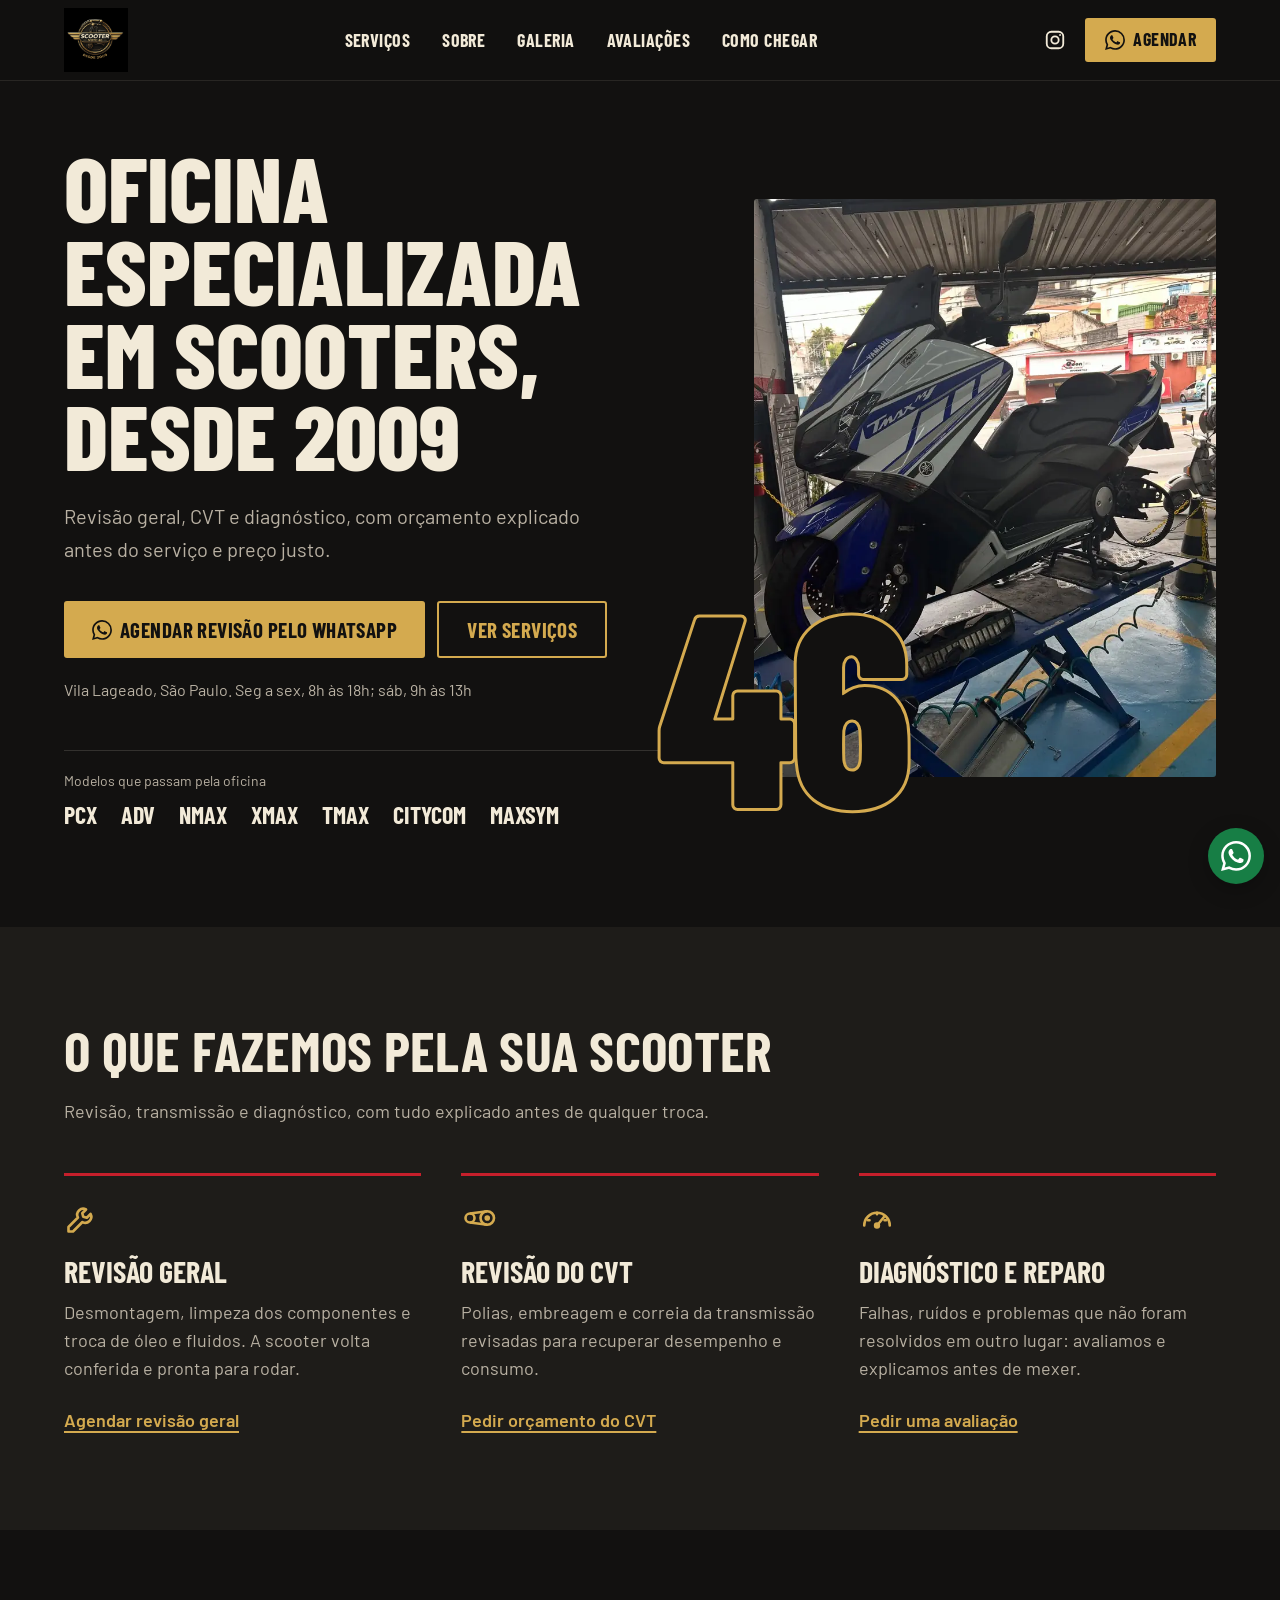
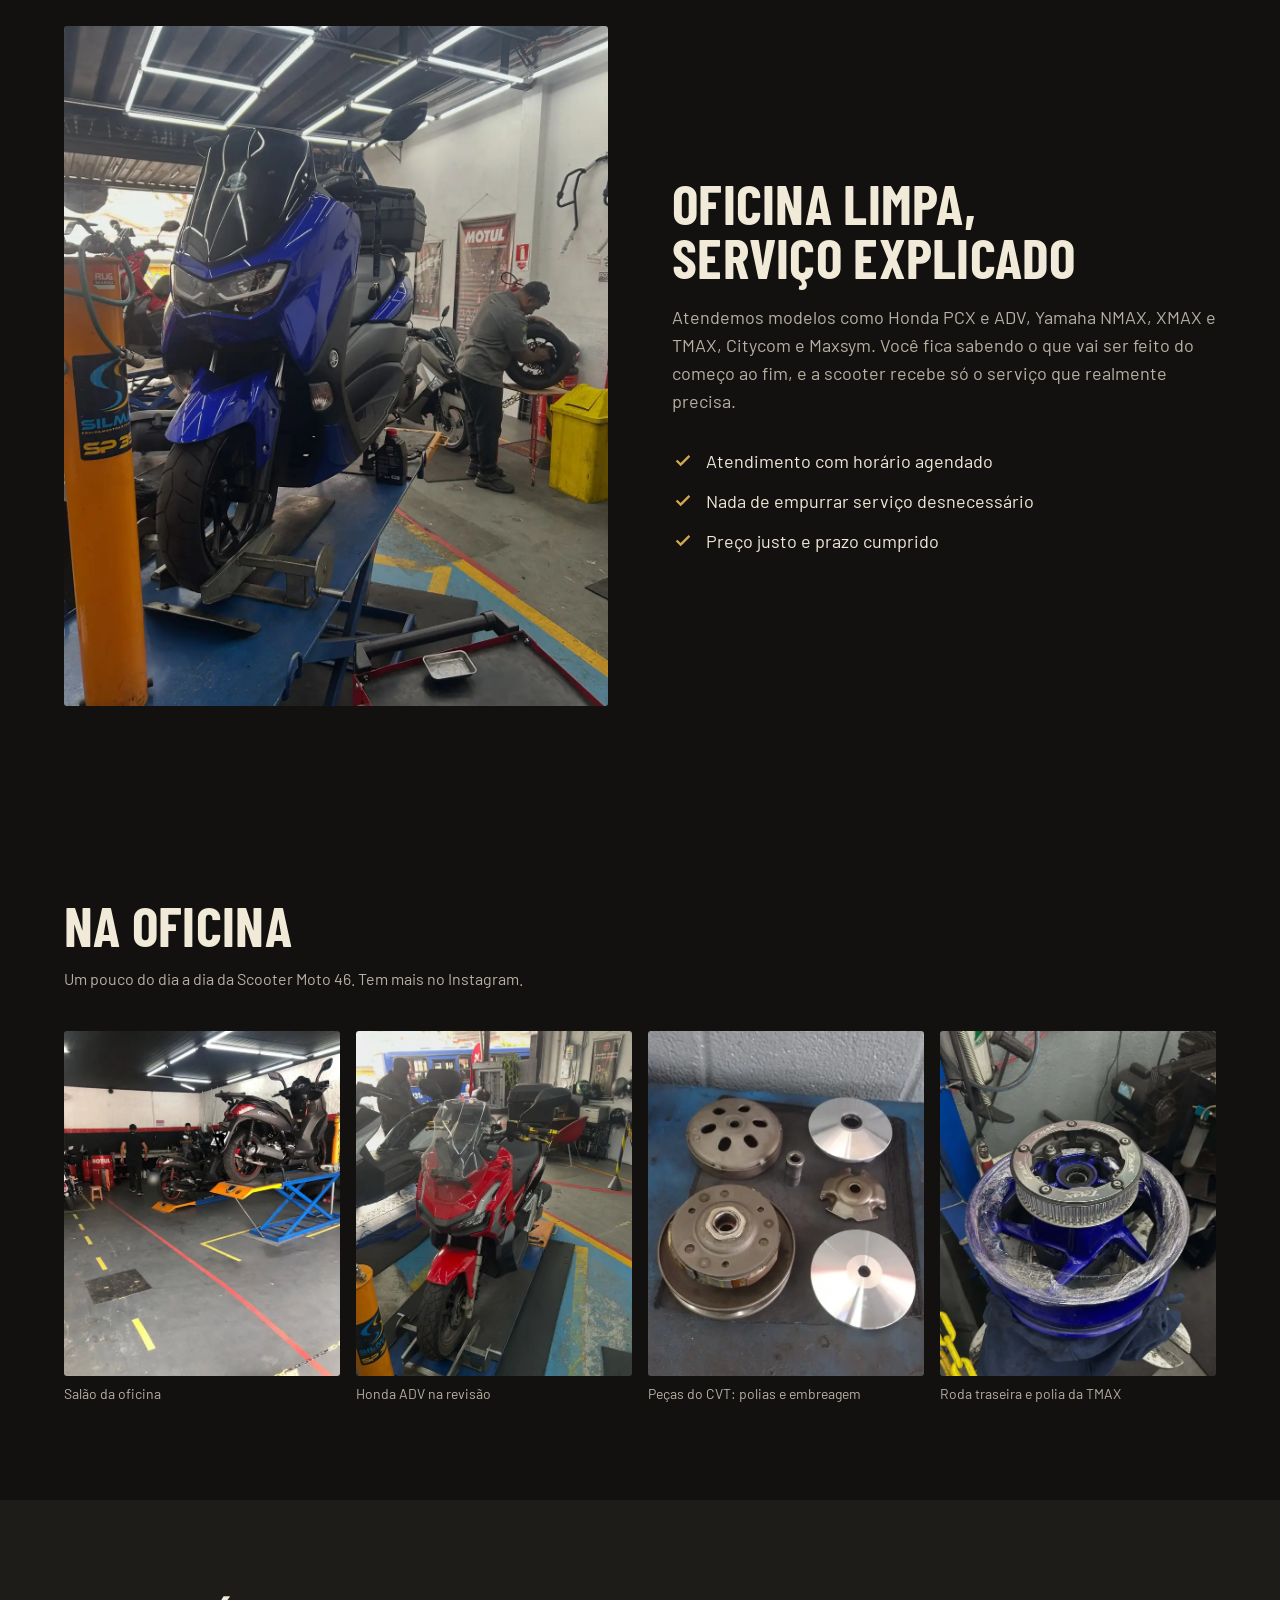
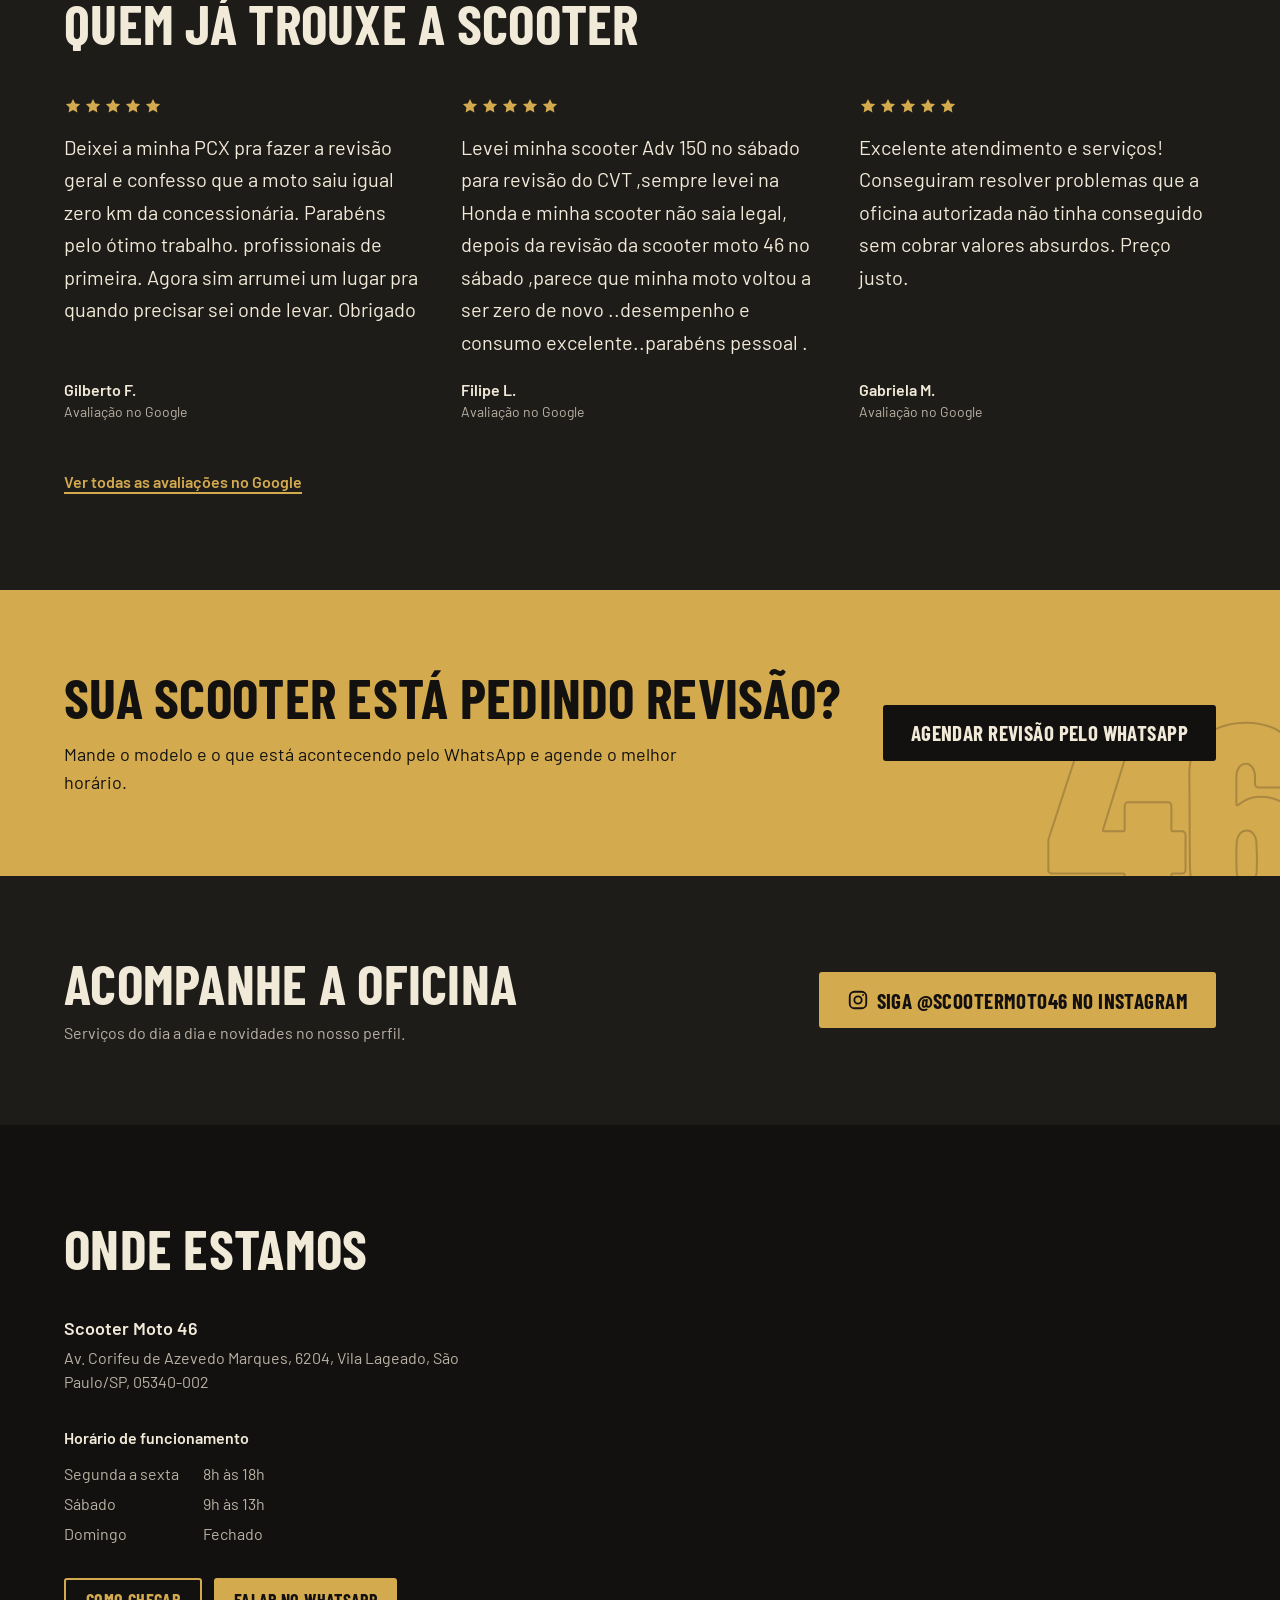
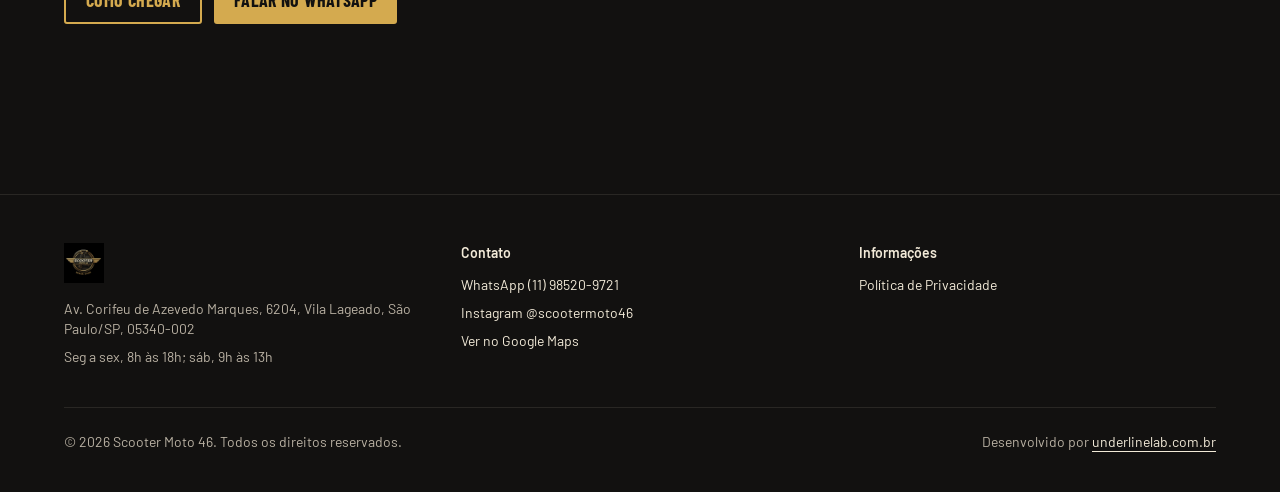
<file: index.html>
<!doctype html>
<html lang="pt-BR">
<head>
  <meta charset="utf-8">
  <meta name="viewport" content="width=device-width, initial-scale=1">
  <title>Scooter Moto 46 — Oficina de scooters em São Paulo</title>
  <meta name="description" content="Revisão geral, CVT e manutenção de scooters PCX, ADV, NMAX, XMAX e TMAX. Oficina especializada desde 2009. Agende pelo WhatsApp.">
  <link rel="canonical" href="https://caiquevieira.github.io/scooter-moto-46-demo/">
  <meta name="theme-color" content="#121110">
  <!-- DEMO:INICIO -->
  <meta name="robots" content="noindex,nofollow">
  <!-- DEMO:FIM -->

  <link rel="icon" href="assets/icons/favicon.ico" sizes="32x32">
  <link rel="apple-touch-icon" href="assets/icons/apple-touch-icon.png">

  <meta property="og:type" content="website">
  <meta property="og:locale" content="pt_BR">
  <meta property="og:site_name" content="Scooter Moto 46">
  <meta property="og:title" content="Scooter Moto 46 — Oficina de scooters em São Paulo">
  <meta property="og:description" content="Revisão geral, CVT e manutenção de scooters PCX, ADV, NMAX, XMAX e TMAX. Oficina especializada desde 2009. Agende pelo WhatsApp.">
  <meta property="og:url" content="https://caiquevieira.github.io/scooter-moto-46-demo/">
  <meta property="og:image" content="https://caiquevieira.github.io/scooter-moto-46-demo/assets/img/og-image.jpg">
  <meta property="og:image:width" content="1200">
  <meta property="og:image:height" content="630">

  <link rel="preload" href="assets/fonts/barlow-condensed-800.woff2" as="font" type="font/woff2" crossorigin>
  <link rel="preload" href="assets/fonts/barlow-400.woff2" as="font" type="font/woff2" crossorigin>
  <!-- Fontes self-hosted (Google Fonts, latin). Caminho relativo à página: vale para dev, demo em subpasta e entrega. -->
  <style>
    @font-face { font-family: "Barlow Condensed"; font-weight: 700; font-display: swap; src: url("assets/fonts/barlow-condensed-700.woff2") format("woff2"); }
    @font-face { font-family: "Barlow Condensed"; font-weight: 800; font-display: swap; src: url("assets/fonts/barlow-condensed-800.woff2") format("woff2"); }
    @font-face { font-family: "Barlow"; font-weight: 400; font-display: swap; src: url("assets/fonts/barlow-400.woff2") format("woff2"); }
    @font-face { font-family: "Barlow"; font-weight: 600; font-display: swap; src: url("assets/fonts/barlow-600.woff2") format("woff2"); }
  </style>
  <link rel="stylesheet" href="assets/css/styles.css?v=202610061905">
  <script src="assets/js/main.js?v=202610061905" defer></script>

  <!-- Ajustar @type e os horários conforme o briefing (dias sem expediente: remover o bloco) -->
  <script type="application/ld+json">
  {
    "@context": "https://schema.org",
    "@type": "MotorcycleRepair",
    "name": "Scooter Moto 46",
    "url": "https://caiquevieira.github.io/scooter-moto-46-demo/",
    "image": "https://caiquevieira.github.io/scooter-moto-46-demo/assets/img/og-image.jpg",
    "logo": "https://caiquevieira.github.io/scooter-moto-46-demo/assets/img/logo.webp",
    "telephone": "+5511985209721",
    "address": {
      "@type": "PostalAddress",
      "streetAddress": "Av. Corifeu de Azevedo Marques, 6204",
      "addressLocality": "São Paulo",
      "addressRegion": "SP",
      "postalCode": "05340-002",
      "addressCountry": "BR"
    },
    "geo": {
      "@type": "GeoCoordinates",
      "latitude": -23.5499058,
      "longitude": -46.7579245
    },
    "openingHoursSpecification": [
      {
        "@type": "OpeningHoursSpecification",
        "dayOfWeek": ["Monday", "Tuesday", "Wednesday", "Thursday", "Friday"],
        "opens": "08:00",
        "closes": "18:00"
      },
      {
        "@type": "OpeningHoursSpecification",
        "dayOfWeek": "Saturday",
        "opens": "09:00",
        "closes": "13:00"
      }
    ],
    "sameAs": ["https://www.instagram.com/scootermoto46/", "https://www.google.com/maps/place/Scooter+moto+46/@-23.5499058,-46.7604994,17z/data=!3m1!4b1!4m6!3m5!1s0x94cef937bc88b871:0x89c4e9b8d4a754bb!8m2!3d-23.5499058!4d-46.7579245!16s%2Fg%2F11tp4bn9tx"]
  }
  </script>
</head>
<body id="topo" class="bg-fundo text-texto font-corpo antialiased">
  <a href="#conteudo" class="sr-only focus:not-sr-only focus:fixed focus:top-2 focus:left-2 focus:z-[70] focus:bg-fundo focus:px-4 focus:py-2 focus:rounded-marca">Pular para o conteúdo</a>

<!-- SECTION: header -->
<header class="sticky top-0 z-40 border-b border-texto/10 bg-fundo/95 backdrop-blur">
  <div class="container-lp flex h-16 items-center justify-between gap-4 md:h-20">
    <a href="#topo" class="flex shrink-0 items-center" aria-label="Scooter Moto 46, voltar ao início">
      <img src="assets/img/logo.webp" alt="Scooter Moto 46" width="800" height="800" class="h-14 w-auto md:h-16">
    </a>

    <!-- Itens com data-secao somem sozinhos quando a seção é omitida no novo-projeto.ps1 -->
    <nav aria-label="Principal" class="hidden lg:block">
      <ul class="flex items-center gap-8 font-titulo text-lg font-bold uppercase tracking-wide">
        <li data-secao="servicos"><a href="#servicos" class="hover:text-marca">Serviços</a></li>
        <li data-secao="sobre"><a href="#sobre" class="hover:text-marca">Sobre</a></li>
        <li data-secao="galeria"><a href="#galeria" class="hover:text-marca">Galeria</a></li>
        <li data-secao="depoimentos"><a href="#depoimentos" class="hover:text-marca">Avaliações</a></li>
        <li data-secao="localizacao"><a href="#localizacao" class="hover:text-marca">Como chegar</a></li>
      </ul>
    </nav>

    <div class="flex items-center gap-1 sm:gap-2">
      <a href="https://www.instagram.com/scootermoto46/" target="_blank" rel="noopener" class="icone-btn"
         aria-label="Instagram de Scooter Moto 46" data-track="instagram" data-origem="header">
        <svg width="22" height="22" viewBox="0 0 24 24" fill="none" stroke="currentColor" stroke-width="2" aria-hidden="true"><rect x="3" y="3" width="18" height="18" rx="5"/><circle cx="12" cy="12" r="4"/><circle cx="17.5" cy="6.5" r="1" fill="currentColor" stroke="none"/></svg>
      </a>
      <a href="https://wa.me/5511985209721?text=Ol%C3%A1!%20Vi%20o%20site%20e%20gostaria%20de%20agendar%20uma%20revis%C3%A3o%20para%20minha%20scooter." target="_blank" rel="noopener"
         class="btn btn-marca" aria-label="Agendar pelo WhatsApp" data-track="whatsapp" data-origem="header">
        <svg width="20" height="20" viewBox="0 0 24 24" fill="currentColor" aria-hidden="true"><path d="M17.472 14.382c-.297-.149-1.758-.867-2.03-.967-.273-.099-.471-.148-.67.15-.197.297-.767.966-.94 1.164-.173.199-.347.223-.644.075-.297-.15-1.255-.463-2.39-1.475-.883-.788-1.48-1.761-1.653-2.059-.173-.297-.018-.458.13-.606.134-.133.298-.347.446-.52.149-.174.198-.298.298-.497.099-.198.05-.371-.025-.52-.075-.149-.669-1.612-.916-2.207-.242-.579-.487-.5-.669-.51-.173-.008-.371-.01-.57-.01-.198 0-.52.074-.792.372-.272.297-1.04 1.016-1.04 2.479 0 1.462 1.065 2.875 1.213 3.074.149.198 2.096 3.2 5.077 4.487.709.306 1.262.489 1.694.625.712.227 1.36.195 1.871.118.571-.085 1.758-.719 2.006-1.413.248-.694.248-1.289.173-1.413-.074-.124-.272-.198-.57-.347m-5.421 7.403h-.004a9.87 9.87 0 0 1-5.031-1.378l-.361-.214-3.741.982.998-3.648-.235-.374a9.86 9.86 0 0 1-1.51-5.26c.001-5.45 4.436-9.884 9.888-9.884 2.64 0 5.122 1.03 6.988 2.898a9.825 9.825 0 0 1 2.893 6.994c-.003 5.45-4.437 9.884-9.885 9.884m8.413-18.297A11.815 11.815 0 0 0 12.05 0C5.495 0 .16 5.335.157 11.892c0 2.096.547 4.142 1.588 5.945L.057 24l6.305-1.654a11.882 11.882 0 0 0 5.683 1.448h.005c6.554 0 11.89-5.335 11.893-11.893a11.821 11.821 0 0 0-3.48-8.413Z"/></svg>
        <span class="hidden sm:inline">Agendar</span>
      </a>
    </div>
  </div>
</header>
<!-- /SECTION: header -->

<main id="conteudo">
<!-- SECTION: hero -->
<!-- Demo: foto do Instagram no hero só no protótipo; trocar por foto original antes da entrega (briefing.md seção 9). -->
<section id="inicio" aria-labelledby="hero-titulo" class="overflow-hidden">
  <div class="container-lp grid gap-12 pt-10 pb-16 md:pt-16 md:pb-24 lg:grid-cols-[1.15fr_0.85fr] lg:items-center lg:gap-16">
    <div>
      <h1 id="hero-titulo" class="font-titulo text-[clamp(3rem,2rem+5vw,5.75rem)] leading-[0.9] font-extrabold uppercase text-balance">Oficina especializada em scooters, desde 2009</h1>
      <p class="mt-6 max-w-[34rem] text-lg leading-relaxed text-texto-suave md:text-xl">Revisão geral, CVT e diagnóstico, com orçamento explicado antes do serviço e preço justo.</p>
      <div class="mt-9 flex flex-wrap gap-3">
        <a href="https://wa.me/5511985209721?text=Ol%C3%A1!%20Vi%20o%20site%20e%20gostaria%20de%20agendar%20uma%20revis%C3%A3o%20para%20minha%20scooter." target="_blank" rel="noopener"
           class="btn btn-marca btn-lg" data-track="whatsapp" data-origem="hero">
          <svg width="20" height="20" viewBox="0 0 24 24" fill="currentColor" aria-hidden="true"><path d="M17.472 14.382c-.297-.149-1.758-.867-2.03-.967-.273-.099-.471-.148-.67.15-.197.297-.767.966-.94 1.164-.173.199-.347.223-.644.075-.297-.15-1.255-.463-2.39-1.475-.883-.788-1.48-1.761-1.653-2.059-.173-.297-.018-.458.13-.606.134-.133.298-.347.446-.52.149-.174.198-.298.298-.497.099-.198.05-.371-.025-.52-.075-.149-.669-1.612-.916-2.207-.242-.579-.487-.5-.669-.51-.173-.008-.371-.01-.57-.01-.198 0-.52.074-.792.372-.272.297-1.04 1.016-1.04 2.479 0 1.462 1.065 2.875 1.213 3.074.149.198 2.096 3.2 5.077 4.487.709.306 1.262.489 1.694.625.712.227 1.36.195 1.871.118.571-.085 1.758-.719 2.006-1.413.248-.694.248-1.289.173-1.413-.074-.124-.272-.198-.57-.347m-5.421 7.403h-.004a9.87 9.87 0 0 1-5.031-1.378l-.361-.214-3.741.982.998-3.648-.235-.374a9.86 9.86 0 0 1-1.51-5.26c.001-5.45 4.436-9.884 9.888-9.884 2.64 0 5.122 1.03 6.988 2.898a9.825 9.825 0 0 1 2.893 6.994c-.003 5.45-4.437 9.884-9.885 9.884m8.413-18.297A11.815 11.815 0 0 0 12.05 0C5.495 0 .16 5.335.157 11.892c0 2.096.547 4.142 1.588 5.945L.057 24l6.305-1.654a11.882 11.882 0 0 0 5.683 1.448h.005c6.554 0 11.89-5.335 11.893-11.893a11.821 11.821 0 0 0-3.48-8.413Z"/></svg>
          Agendar revisão pelo WhatsApp</a>
        <a href="#servicos" class="btn btn-contorno btn-lg">Ver serviços</a>
      </div>
      <p class="mt-5 text-texto-suave">Vila Lageado, São Paulo. Seg a sex, 8h às 18h; sáb, 9h às 13h</p>

      <div class="mt-12 border-t border-texto/15 pt-5">
        <p class="text-sm text-texto-suave">Modelos que passam pela oficina</p>
        <ul class="mt-2 flex flex-wrap gap-x-6 gap-y-1 font-titulo text-2xl font-bold uppercase text-texto" aria-label="Modelos atendidos">
          <li>PCX</li><li>ADV</li><li>NMAX</li><li>XMAX</li><li>TMAX</li><li>Citycom</li><li>Maxsym</li>
        </ul>
      </div>
    </div>

    <div class="relative mx-auto w-full max-w-md lg:max-w-none">
      <img src="assets/img/hero-1600.webp"
           srcset="assets/img/hero-800.webp 800w, assets/img/hero-1600.webp 1440w"
           sizes="(min-width: 1152px) 30rem, (min-width: 1024px) 40vw, 28rem"
           width="1440" height="1920"
           alt="Yamaha TMAX branca e azul no elevador da oficina Scooter Moto 46"
           fetchpriority="high"
           class="aspect-[4/5] w-full rounded-marca object-cover">
      <span class="numero-46 numero-46-recorte absolute -bottom-6 -left-2 text-[clamp(9rem,6rem+14vw,17rem)] sm:-left-10 lg:-left-24" aria-hidden="true">46</span>
    </div>
  </div>
</section>
<!-- /SECTION: hero -->

<!-- SECTION: servicos -->
<!-- Repetir o <li> por serviço. Ícone: SVG inline coerente com o segmento (trocar o círculo de exemplo). -->
<section id="servicos" class="bg-superficie py-16 md:py-24" aria-labelledby="servicos-titulo">
  <div class="container-lp">
    <h2 id="servicos-titulo" class="titulo-secao">O que fazemos pela sua scooter</h2>
    <p class="mt-5 max-w-prose text-lg text-texto-suave">Revisão, transmissão e diagnóstico, com tudo explicado antes de qualquer troca.</p>

    <ul class="mt-12 grid gap-x-10 gap-y-12 md:grid-cols-2 lg:grid-cols-3">
      <li class="flex flex-col border-t-[3px] border-faixa pt-6">
        <svg width="36" height="36" viewBox="0 0 24 24" fill="none" stroke="currentColor" stroke-width="1.75" stroke-linejoin="round" class="text-marca" aria-hidden="true"><path d="M14.7 6.3a4 4 0 0 0-5.4 5.4L3 18v3h3l6.3-6.3a4 4 0 0 0 5.4-5.4l-2.5 2.5-2.4-.6-.6-2.4z"/></svg>
        <h3 class="mt-5 font-titulo text-3xl font-bold uppercase leading-none">Revisão geral</h3>
        <p class="mt-3 grow text-lg text-texto-suave">Desmontagem, limpeza dos componentes e troca de óleo e fluidos. A scooter volta conferida e pronta para rodar.</p>
        <a href="https://wa.me/5511985209721?text=Ol%C3%A1!%20Quero%20agendar%20uma%20revis%C3%A3o%20geral%20da%20minha%20scooter.%20Modelo%3A" target="_blank" rel="noopener"
           class="mt-6 self-start text-lg font-semibold text-marca underline decoration-2 underline-offset-4 hover:text-marca-escura"
           data-track="whatsapp" data-origem="servico-1">Agendar revisão geral</a>
      </li>
      <li class="flex flex-col border-t-[3px] border-faixa pt-6">
        <svg width="36" height="36" viewBox="0 0 24 24" fill="none" stroke="currentColor" stroke-width="1.75" class="text-marca" aria-hidden="true"><circle cx="6" cy="12" r="3"/><circle cx="17.5" cy="12" r="4.5"/><path d="M6 9l11.5-1.5M6 15l11.5 1.5"/><circle cx="17.5" cy="12" r="1" fill="currentColor"/></svg>
        <h3 class="mt-5 font-titulo text-3xl font-bold uppercase leading-none">Revisão do CVT</h3>
        <p class="mt-3 grow text-lg text-texto-suave">Polias, embreagem e correia da transmissão revisadas para recuperar desempenho e consumo.</p>
        <a href="https://wa.me/5511985209721?text=Ol%C3%A1!%20Gostaria%20de%20um%20or%C3%A7amento%20para%20a%20revis%C3%A3o%20do%20CVT.%20Modelo%3A" target="_blank" rel="noopener"
           class="mt-6 self-start text-lg font-semibold text-marca underline decoration-2 underline-offset-4 hover:text-marca-escura"
           data-track="whatsapp" data-origem="servico-2">Pedir orçamento do CVT</a>
      </li>
      <li class="flex flex-col border-t-[3px] border-faixa pt-6">
        <svg width="36" height="36" viewBox="0 0 24 24" fill="none" stroke="currentColor" stroke-width="1.75" stroke-linecap="round" class="text-marca" aria-hidden="true"><path d="M3.5 17a8.5 8.5 0 1 1 17 0"/><path d="M12 17l4.5-5.5"/><circle cx="12" cy="17" r="1.25" fill="currentColor"/><path d="M6 13.5h1M12 8.5v1M18 13.5h-1"/></svg>
        <h3 class="mt-5 font-titulo text-3xl font-bold uppercase leading-none">Diagnóstico e reparo</h3>
        <p class="mt-3 grow text-lg text-texto-suave">Falhas, ruídos e problemas que não foram resolvidos em outro lugar: avaliamos e explicamos antes de mexer.</p>
        <a href="https://wa.me/5511985209721?text=Ol%C3%A1!%20Minha%20scooter%20est%C3%A1%20com%20um%20problema%20e%20gostaria%20de%20uma%20avalia%C3%A7%C3%A3o.%20Modelo%3A" target="_blank" rel="noopener"
           class="mt-6 self-start text-lg font-semibold text-marca underline decoration-2 underline-offset-4 hover:text-marca-escura"
           data-track="whatsapp" data-origem="servico-3">Pedir uma avaliação</a>
      </li>
    </ul>
  </div>
</section>
<!-- /SECTION: servicos -->

<!-- SECTION: sobre -->
<!-- Opcional: omitir com novo-projeto.ps1 -Omitir 04 -->
<section id="sobre" class="py-16 md:py-24" aria-labelledby="sobre-titulo">
  <div class="container-lp grid gap-10 lg:grid-cols-2 lg:items-center lg:gap-16">
    <img src="assets/img/nmax-azul-mecanico.webp" srcset="assets/img/nmax-azul-mecanico-600.webp 600w, assets/img/nmax-azul-mecanico.webp 1200w"
         sizes="(min-width: 1024px) 50vw, 100vw" width="1200" height="1600" alt="Mecânico trabalhando em uma roda ao lado de uma Yamaha NMAX azul no elevador"
         loading="lazy" decoding="async" class="aspect-[4/5] w-full rounded-marca object-cover">
    <div>
      <h2 id="sobre-titulo" class="titulo-secao">Oficina limpa, serviço explicado</h2>
      <p class="mt-5 max-w-prose text-lg text-texto-suave">Atendemos modelos como Honda PCX e ADV, Yamaha NMAX, XMAX e TMAX, Citycom e Maxsym. Você fica sabendo o que vai ser feito do começo ao fim, e a scooter recebe só o serviço que realmente precisa.</p>
      <ul class="mt-8 space-y-3 text-lg">
        <li class="flex gap-3"><svg width="22" height="22" viewBox="0 0 24 24" fill="none" stroke="currentColor" stroke-width="2.5" class="mt-0.5 shrink-0 text-marca" aria-hidden="true"><path d="M5 12.5l4.5 4.5L19 7.5"/></svg><span>Atendimento com horário agendado</span></li>
        <li class="flex gap-3"><svg width="22" height="22" viewBox="0 0 24 24" fill="none" stroke="currentColor" stroke-width="2.5" class="mt-0.5 shrink-0 text-marca" aria-hidden="true"><path d="M5 12.5l4.5 4.5L19 7.5"/></svg><span>Nada de empurrar serviço desnecessário</span></li>
        <li class="flex gap-3"><svg width="22" height="22" viewBox="0 0 24 24" fill="none" stroke="currentColor" stroke-width="2.5" class="mt-0.5 shrink-0 text-marca" aria-hidden="true"><path d="M5 12.5l4.5 4.5L19 7.5"/></svg><span>Preço justo e prazo cumprido</span></li>
      </ul>
    </div>
  </div>
</section>
<!-- /SECTION: sobre -->

<!-- SECTION: galeria -->
<!-- Fotos do Instagram só podem aparecer nesta seção. Repetir o <li> por foto.
     Com post original: envolver a <figure> em <a href="URL_DO_POST" target="_blank" rel="noopener" data-track="instagram" data-origem="galeria">.
     Grade fixa, sem rolagem horizontal. Ajustar as colunas do <ul> à quantidade de fotos (tabela em _docs/componentes-template.md):
       3 fotos → grid-cols-1 sm:grid-cols-3     4 fotos → grid-cols-2 lg:grid-cols-4
       6 fotos → grid-cols-2 sm:grid-cols-3     8 fotos → grid-cols-2 lg:grid-cols-4     9 fotos → grid-cols-2 sm:grid-cols-3
     Mais de 9 fotos: usar a variante "Ver mais" (bloco comentado no fim desta seção). -->
<section id="galeria" class="py-16 md:py-24" aria-labelledby="galeria-titulo">
  <div class="container-lp">
    <h2 id="galeria-titulo" class="titulo-secao">Na oficina</h2>
    <p class="mt-4 max-w-prose text-texto-suave">Um pouco do dia a dia da Scooter Moto 46. Tem mais no Instagram.</p>

    <ul class="mt-10 grid grid-cols-2 gap-4 lg:grid-cols-4" aria-label="Fotos de trabalhos realizados">
      <li>
        <figure>
          <img src="assets/img/oficina-salao-citycom-600.webp" srcset="assets/img/oficina-salao-citycom-600.webp 600w, assets/img/oficina-salao-citycom.webp 1200w"
               sizes="(min-width: 1152px) 18rem, (min-width: 1024px) 25vw, 50vw"
               width="1200" height="1500" alt="Salão da oficina com uma scooter Citycom no elevador e mecânicos trabalhando"
               loading="lazy" decoding="async" class="aspect-[4/5] w-full rounded-marca object-cover">
          <figcaption class="mt-2 text-sm text-texto-suave">Salão da oficina</figcaption>
        </figure>
      </li>
      <li>
        <figure>
          <img src="assets/img/adv-150-revisao-600.webp" srcset="assets/img/adv-150-revisao-600.webp 600w, assets/img/adv-150-revisao.webp 1200w"
               sizes="(min-width: 1152px) 18rem, (min-width: 1024px) 25vw, 50vw"
               width="1200" height="1600" alt="Honda ADV vermelha presa no elevador para revisão"
               loading="lazy" decoding="async" class="aspect-[4/5] w-full rounded-marca object-cover">
          <figcaption class="mt-2 text-sm text-texto-suave">Honda ADV na revisão</figcaption>
        </figure>
      </li>
      <li>
        <figure>
          <img src="assets/img/cvt-polias-embreagem-600.webp" srcset="assets/img/cvt-polias-embreagem-600.webp 600w, assets/img/cvt-polias-embreagem.webp 899w"
               sizes="(min-width: 1152px) 18rem, (min-width: 1024px) 25vw, 50vw"
               width="899" height="1198" alt="Polias, embreagem e campana do CVT de uma scooter sobre a bancada"
               loading="lazy" decoding="async" class="aspect-[4/5] w-full rounded-marca object-cover">
          <figcaption class="mt-2 text-sm text-texto-suave">Peças do CVT: polias e embreagem</figcaption>
        </figure>
      </li>
      <li>
        <figure>
          <img src="assets/img/tmax-roda-traseira-600.webp" srcset="assets/img/tmax-roda-traseira-600.webp 600w, assets/img/tmax-roda-traseira.webp 1200w"
               sizes="(min-width: 1152px) 18rem, (min-width: 1024px) 25vw, 50vw"
               width="1200" height="1433" alt="Roda traseira azul de uma Yamaha TMAX com a polia da correia, protegida com filme plástico"
               loading="lazy" decoding="async" class="aspect-[4/5] w-full rounded-marca object-cover">
          <figcaption class="mt-2 text-sm text-texto-suave">Roda traseira e polia da TMAX</figcaption>
        </figure>
      </li>
    </ul>

    <!-- Variante "Ver mais" (mais de 9 fotos): dar id e data-galeria-grade ao <ul> e descomentar o botão.
         O main.js mostra as 6 primeiras e o botão libera as demais; sem JS a grade aparece completa.
         <ul id="galeria-grade" data-galeria-grade class="mt-10 grid grid-cols-2 gap-4 sm:grid-cols-3" ...>
         <div class="mt-8 text-center">
           <button type="button" hidden data-galeria-mais="galeria-grade" class="btn-claro">Ver mais fotos</button>
         </div> -->
  </div>
</section>
<!-- /SECTION: galeria -->

<!-- SECTION: depoimentos -->
<!-- Somente avaliações reais do Google do próprio negócio, texto sem edição (origem registrada no briefing.md).
     Nunca inventar. Sem avaliações: omitir com -Omitir 06.
     Repetir o <li> por depoimento; ajustar a nota (estrelas preenchidas) e o aria-label. -->
<section id="depoimentos" class="bg-superficie py-16 md:py-24" aria-labelledby="depoimentos-titulo">
  <div class="container-lp">
    <h2 id="depoimentos-titulo" class="titulo-secao">Quem já trouxe a scooter</h2>

    <ul class="mt-12 grid gap-10 md:grid-cols-2 lg:grid-cols-3">
      <li>
        <figure class="flex h-full flex-col">
          <div class="flex gap-0.5 text-acento" role="img" aria-label="Nota 5 de 5">
            <svg width="18" height="18" viewBox="0 0 24 24" fill="currentColor" aria-hidden="true"><path d="M12 2.5l2.9 6 6.6.9-4.8 4.6 1.2 6.5L12 17.4l-5.9 3.1 1.2-6.5L2.5 9.4l6.6-.9z"/></svg>
            <svg width="18" height="18" viewBox="0 0 24 24" fill="currentColor" aria-hidden="true"><path d="M12 2.5l2.9 6 6.6.9-4.8 4.6 1.2 6.5L12 17.4l-5.9 3.1 1.2-6.5L2.5 9.4l6.6-.9z"/></svg>
            <svg width="18" height="18" viewBox="0 0 24 24" fill="currentColor" aria-hidden="true"><path d="M12 2.5l2.9 6 6.6.9-4.8 4.6 1.2 6.5L12 17.4l-5.9 3.1 1.2-6.5L2.5 9.4l6.6-.9z"/></svg>
            <svg width="18" height="18" viewBox="0 0 24 24" fill="currentColor" aria-hidden="true"><path d="M12 2.5l2.9 6 6.6.9-4.8 4.6 1.2 6.5L12 17.4l-5.9 3.1 1.2-6.5L2.5 9.4l6.6-.9z"/></svg>
            <svg width="18" height="18" viewBox="0 0 24 24" fill="currentColor" aria-hidden="true"><path d="M12 2.5l2.9 6 6.6.9-4.8 4.6 1.2 6.5L12 17.4l-5.9 3.1 1.2-6.5L2.5 9.4l6.6-.9z"/></svg>
          </div>
          <blockquote class="mt-4 grow text-xl leading-relaxed">
            <p>Deixei a minha PCX pra fazer a revisão geral e confesso que a moto saiu igual zero km da concessionária. Parabéns pelo ótimo trabalho. profissionais de primeira. Agora sim arrumei um lugar pra quando precisar sei onde levar. Obrigado</p>
          </blockquote>
          <figcaption class="mt-5 font-semibold">Gilberto F. <span class="block text-sm font-normal text-texto-suave">Avaliação no Google</span></figcaption>
        </figure>
      </li>
      <li>
        <figure class="flex h-full flex-col">
          <div class="flex gap-0.5 text-acento" role="img" aria-label="Nota 5 de 5">
            <svg width="18" height="18" viewBox="0 0 24 24" fill="currentColor" aria-hidden="true"><path d="M12 2.5l2.9 6 6.6.9-4.8 4.6 1.2 6.5L12 17.4l-5.9 3.1 1.2-6.5L2.5 9.4l6.6-.9z"/></svg>
            <svg width="18" height="18" viewBox="0 0 24 24" fill="currentColor" aria-hidden="true"><path d="M12 2.5l2.9 6 6.6.9-4.8 4.6 1.2 6.5L12 17.4l-5.9 3.1 1.2-6.5L2.5 9.4l6.6-.9z"/></svg>
            <svg width="18" height="18" viewBox="0 0 24 24" fill="currentColor" aria-hidden="true"><path d="M12 2.5l2.9 6 6.6.9-4.8 4.6 1.2 6.5L12 17.4l-5.9 3.1 1.2-6.5L2.5 9.4l6.6-.9z"/></svg>
            <svg width="18" height="18" viewBox="0 0 24 24" fill="currentColor" aria-hidden="true"><path d="M12 2.5l2.9 6 6.6.9-4.8 4.6 1.2 6.5L12 17.4l-5.9 3.1 1.2-6.5L2.5 9.4l6.6-.9z"/></svg>
            <svg width="18" height="18" viewBox="0 0 24 24" fill="currentColor" aria-hidden="true"><path d="M12 2.5l2.9 6 6.6.9-4.8 4.6 1.2 6.5L12 17.4l-5.9 3.1 1.2-6.5L2.5 9.4l6.6-.9z"/></svg>
          </div>
          <blockquote class="mt-4 grow text-xl leading-relaxed">
            <p>Levei minha scooter Adv 150 no sábado para revisão do CVT ,sempre levei na Honda e minha scooter não saia legal, depois da revisão da scooter moto 46 no sábado ,parece que minha moto voltou a ser zero de novo ..desempenho e consumo excelente..parabéns pessoal .</p>
          </blockquote>
          <figcaption class="mt-5 font-semibold">Filipe L. <span class="block text-sm font-normal text-texto-suave">Avaliação no Google</span></figcaption>
        </figure>
      </li>
      <li>
        <figure class="flex h-full flex-col">
          <div class="flex gap-0.5 text-acento" role="img" aria-label="Nota 5 de 5">
            <svg width="18" height="18" viewBox="0 0 24 24" fill="currentColor" aria-hidden="true"><path d="M12 2.5l2.9 6 6.6.9-4.8 4.6 1.2 6.5L12 17.4l-5.9 3.1 1.2-6.5L2.5 9.4l6.6-.9z"/></svg>
            <svg width="18" height="18" viewBox="0 0 24 24" fill="currentColor" aria-hidden="true"><path d="M12 2.5l2.9 6 6.6.9-4.8 4.6 1.2 6.5L12 17.4l-5.9 3.1 1.2-6.5L2.5 9.4l6.6-.9z"/></svg>
            <svg width="18" height="18" viewBox="0 0 24 24" fill="currentColor" aria-hidden="true"><path d="M12 2.5l2.9 6 6.6.9-4.8 4.6 1.2 6.5L12 17.4l-5.9 3.1 1.2-6.5L2.5 9.4l6.6-.9z"/></svg>
            <svg width="18" height="18" viewBox="0 0 24 24" fill="currentColor" aria-hidden="true"><path d="M12 2.5l2.9 6 6.6.9-4.8 4.6 1.2 6.5L12 17.4l-5.9 3.1 1.2-6.5L2.5 9.4l6.6-.9z"/></svg>
            <svg width="18" height="18" viewBox="0 0 24 24" fill="currentColor" aria-hidden="true"><path d="M12 2.5l2.9 6 6.6.9-4.8 4.6 1.2 6.5L12 17.4l-5.9 3.1 1.2-6.5L2.5 9.4l6.6-.9z"/></svg>
          </div>
          <blockquote class="mt-4 grow text-xl leading-relaxed">
            <p>Excelente atendimento e serviços! Conseguiram resolver problemas que a oficina autorizada não tinha conseguido sem cobrar valores absurdos. Preço justo.</p>
          </blockquote>
          <figcaption class="mt-5 font-semibold">Gabriela M. <span class="block text-sm font-normal text-texto-suave">Avaliação no Google</span></figcaption>
        </figure>
      </li>
    </ul>

    <a href="https://www.google.com/maps/place/Scooter+moto+46/@-23.5499058,-46.7604994,17z/data=!3m1!4b1!4m6!3m5!1s0x94cef937bc88b871:0x89c4e9b8d4a754bb!8m2!3d-23.5499058!4d-46.7579245!16s%2Fg%2F11tp4bn9tx" target="_blank" rel="noopener"
       class="mt-12 inline-block font-semibold text-marca underline decoration-2 underline-offset-4 hover:text-marca-escura"
       data-track="avaliar-google" data-origem="depoimentos">Ver todas as avaliações no Google</a>
  </div>
</section>
<!-- /SECTION: depoimentos -->

<!-- SECTION: cta-intermediario -->
<section class="relative overflow-hidden bg-marca py-14 text-sobre-marca md:py-20" aria-labelledby="cta-meio-titulo">
  <span class="numero-46 absolute -right-6 -bottom-10 text-[clamp(10rem,8rem+12vw,20rem)] [-webkit-text-stroke-color:rgb(18_17_16/0.22)]" aria-hidden="true">46</span>
  <div class="container-lp relative flex flex-col items-start gap-6 md:flex-row md:items-center md:justify-between">
    <div>
      <h2 id="cta-meio-titulo" class="titulo-secao">Sua scooter está pedindo revisão?</h2>
      <p class="mt-4 max-w-prose text-lg">Mande o modelo e o que está acontecendo pelo WhatsApp e agende o melhor horário.</p>
    </div>
    <a href="https://wa.me/5511985209721?text=Ol%C3%A1!%20Vi%20o%20site%20e%20gostaria%20de%20agendar%20uma%20revis%C3%A3o%20para%20minha%20scooter." target="_blank" rel="noopener"
       class="btn btn-claro btn-lg shrink-0" data-track="whatsapp" data-origem="cta-meio">Agendar revisão pelo WhatsApp</a>
  </div>
</section>
<!-- /SECTION: cta-intermediario -->


<!-- SECTION: instagram -->
<section class="bg-superficie py-14 md:py-20" aria-labelledby="instagram-titulo">
  <div class="container-lp flex flex-col items-start gap-6 md:flex-row md:items-center md:justify-between">
    <div>
      <h2 id="instagram-titulo" class="titulo-secao">Acompanhe a oficina</h2>
      <p class="mt-3 max-w-prose text-texto-suave">Serviços do dia a dia e novidades no nosso perfil.</p>
    </div>
    <a href="https://www.instagram.com/scootermoto46/" target="_blank" rel="noopener" class="btn btn-marca btn-lg shrink-0"
       data-track="instagram" data-origem="secao-instagram">
      <svg width="22" height="22" viewBox="0 0 24 24" fill="none" stroke="currentColor" stroke-width="2" aria-hidden="true"><rect x="3" y="3" width="18" height="18" rx="5"/><circle cx="12" cy="12" r="4"/><circle cx="17.5" cy="6.5" r="1" fill="currentColor" stroke="none"/></svg>
      Siga @scootermoto46 no Instagram
    </a>
  </div>
</section>
<!-- /SECTION: instagram -->

<!-- SECTION: localizacao -->
<!-- (a) mapa + endereço + horário + "Como chegar" é obrigatório;
     (b) bloco "Avalie-nos no Google" é OPCIONAL: sem o link de avaliação do cliente, apagar o bloco (b) inteiro.
     Embed: Google Maps → Compartilhar → Incorporar um mapa → copiar só a URL do src. -->
<section id="localizacao" class="py-16 md:py-24" aria-labelledby="localizacao-titulo">
  <div class="container-lp">
    <h2 id="localizacao-titulo" class="titulo-secao">Onde estamos</h2>

    <!-- (a) Mapa e informações -->
    <div class="mt-10 grid gap-8 lg:grid-cols-5">
      <div class="lg:col-span-2">
        <address class="not-italic">
          <p class="text-lg font-semibold">Scooter Moto 46</p>
          <p class="mt-1 text-texto-suave">Av. Corifeu de Azevedo Marques, 6204, Vila Lageado, São Paulo/SP, 05340-002</p>
        </address>

        <h3 class="mt-8 font-semibold">Horário de funcionamento</h3>
        <dl class="mt-3 grid grid-cols-[auto_1fr] gap-x-6 gap-y-1.5 text-texto-suave">
          <dt>Segunda a sexta</dt><dd>8h às 18h</dd>
          <dt>Sábado</dt><dd>9h às 13h</dd>
          <dt>Domingo</dt><dd>Fechado</dd>
        </dl>

        <div class="mt-8 flex flex-wrap gap-3">
          <a href="https://www.google.com/maps/place/Scooter+moto+46/@-23.5499058,-46.7604994,17z/data=!3m1!4b1!4m6!3m5!1s0x94cef937bc88b871:0x89c4e9b8d4a754bb!8m2!3d-23.5499058!4d-46.7579245!16s%2Fg%2F11tp4bn9tx" target="_blank" rel="noopener" class="btn btn-contorno"
             data-track="como-chegar" data-origem="localizacao">Como chegar</a>
          <a href="https://wa.me/5511985209721?text=Ol%C3%A1!%20Gostaria%20de%20confirmar%20o%20endere%C3%A7o%20e%20o%20hor%C3%A1rio." target="_blank" rel="noopener"
             class="btn btn-marca" data-track="whatsapp" data-origem="localizacao">Falar no WhatsApp</a>
        </div>
      </div>

      <iframe src="https://www.google.com/maps?q=Scooter+moto+46,+Av.+Corifeu+de+Azevedo+Marques,+6204,+S%C3%A3o+Paulo&amp;z=16&amp;output=embed"
              title="Mapa com a localização de Scooter Moto 46"
              loading="lazy" referrerpolicy="no-referrer-when-downgrade" allowfullscreen
              class="h-80 w-full rounded-marca border-0 lg:col-span-3 lg:h-full lg:min-h-96"></iframe>
    </div>
  </div>
</section>
<!-- /SECTION: localizacao -->
</main>

<!-- SECTION: footer -->
<footer class="border-t border-texto/10 pt-12 pb-28 text-sm md:pb-10">
  <div class="container-lp grid gap-10 md:grid-cols-3">
    <div>
      <img src="assets/img/logo.webp" alt="Scooter Moto 46" width="800" height="800" loading="lazy" class="h-10 w-auto">
      <address class="mt-4 not-italic text-texto-suave">Av. Corifeu de Azevedo Marques, 6204, Vila Lageado, São Paulo/SP, 05340-002</address>
      <p class="mt-2 text-texto-suave">Seg a sex, 8h às 18h; sáb, 9h às 13h</p>
    </div>

    <div>
      <h2 class="font-semibold">Contato</h2>
      <ul class="mt-3 space-y-2">
        <li><a href="https://wa.me/5511985209721?text=Ol%C3%A1!%20Vi%20o%20site%20e%20gostaria%20de%20agendar%20uma%20revis%C3%A3o%20para%20minha%20scooter." target="_blank" rel="noopener"
               class="hover:text-marca" data-track="whatsapp" data-origem="footer">WhatsApp (11) 98520-9721</a></li>
        <li><a href="https://www.instagram.com/scootermoto46/" target="_blank" rel="noopener" class="hover:text-marca"
               data-track="instagram" data-origem="footer">Instagram @scootermoto46</a></li>
        <li><a href="https://www.google.com/maps/place/Scooter+moto+46/@-23.5499058,-46.7604994,17z/data=!3m1!4b1!4m6!3m5!1s0x94cef937bc88b871:0x89c4e9b8d4a754bb!8m2!3d-23.5499058!4d-46.7579245!16s%2Fg%2F11tp4bn9tx" target="_blank" rel="noopener" class="hover:text-marca"
               data-track="como-chegar" data-origem="footer">Ver no Google Maps</a></li>
      </ul>
    </div>

    <div>
      <h2 class="font-semibold">Informações</h2>
      <ul class="mt-3 space-y-2">
        <li><a href="politica-de-privacidade.html" class="hover:text-marca">Política de Privacidade</a></li>
        <li><button type="button" class="hover:text-marca" data-abrir-consentimento>Preferências de cookies</button></li>
      </ul>
    </div>
  </div>

  <div class="container-lp mt-10 flex flex-col gap-2 border-t border-texto/10 pt-6 text-texto-suave md:flex-row md:justify-between">
    <p>© 2026 Scooter Moto 46. Todos os direitos reservados.</p>
    <p>Desenvolvido por <a href="https://underlinelab.com.br" target="_blank" rel="noopener" class="font-medium text-texto underline underline-offset-4 hover:text-marca">underlinelab.com.br</a></p>
  </div>
</footer>
<!-- /SECTION: footer -->

<!-- SECTION: whatsapp-flutuante -->
<a href="https://wa.me/5511985209721?text=Ol%C3%A1!%20Vi%20o%20site%20e%20gostaria%20de%20agendar%20uma%20revis%C3%A3o%20para%20minha%20scooter." target="_blank" rel="noopener"
   class="wa-flutuante" aria-label="Conversar no WhatsApp" data-track="whatsapp" data-origem="flutuante">
  <svg width="30" height="30" viewBox="0 0 24 24" fill="currentColor" aria-hidden="true"><path d="M17.472 14.382c-.297-.149-1.758-.867-2.03-.967-.273-.099-.471-.148-.67.15-.197.297-.767.966-.94 1.164-.173.199-.347.223-.644.075-.297-.15-1.255-.463-2.39-1.475-.883-.788-1.48-1.761-1.653-2.059-.173-.297-.018-.458.13-.606.134-.133.298-.347.446-.52.149-.174.198-.298.298-.497.099-.198.05-.371-.025-.52-.075-.149-.669-1.612-.916-2.207-.242-.579-.487-.5-.669-.51-.173-.008-.371-.01-.57-.01-.198 0-.52.074-.792.372-.272.297-1.04 1.016-1.04 2.479 0 1.462 1.065 2.875 1.213 3.074.149.198 2.096 3.2 5.077 4.487.709.306 1.262.489 1.694.625.712.227 1.36.195 1.871.118.571-.085 1.758-.719 2.006-1.413.248-.694.248-1.289.173-1.413-.074-.124-.272-.198-.57-.347m-5.421 7.403h-.004a9.87 9.87 0 0 1-5.031-1.378l-.361-.214-3.741.982.998-3.648-.235-.374a9.86 9.86 0 0 1-1.51-5.26c.001-5.45 4.436-9.884 9.888-9.884 2.64 0 5.122 1.03 6.988 2.898a9.825 9.825 0 0 1 2.893 6.994c-.003 5.45-4.437 9.884-9.885 9.884m8.413-18.297A11.815 11.815 0 0 0 12.05 0C5.495 0 .16 5.335.157 11.892c0 2.096.547 4.142 1.588 5.945L.057 24l6.305-1.654a11.882 11.882 0 0 0 5.683 1.448h.005c6.554 0 11.89-5.335 11.893-11.893a11.821 11.821 0 0 0-3.48-8.413Z"/></svg>
</a>
<!-- /SECTION: whatsapp-flutuante -->

<!-- SECTION: consentimento -->
<!-- Só aparece quando há ga4Id ou metaPixelId no CONFIG do main.js -->
<div id="consentimento" class="consentimento" role="region" aria-label="Aviso de cookies" hidden>
  <div class="container-lp flex flex-col gap-4 md:flex-row md:items-center md:justify-between">
    <p class="max-w-prose text-sm">
      Usamos cookies para medir as visitas e melhorar o site. O site funciona normalmente se você recusar.
      <a href="politica-de-privacidade.html" class="underline underline-offset-4">Política de Privacidade</a>
    </p>
    <div class="flex shrink-0 gap-3">
      <button type="button" class="btn btn-contorno" data-consentimento="recusar">Recusar</button>
      <button type="button" class="btn btn-marca" data-consentimento="aceitar">Aceitar</button>
    </div>
  </div>
</div>
<!-- /SECTION: consentimento -->

</body>
</html>
</file>
<file: assets/css/styles.css>
/*! tailwindcss v4.3.3 | MIT License | https://tailwindcss.com */
@layer properties{@supports (((-webkit-hyphens:none)) and (not (margin-trim:inline))) or ((-moz-orient:inline) and (not (color:rgb(from red r g b)))){*,:before,:after,::backdrop{--tw-space-y-reverse:0;--tw-border-style:solid;--tw-leading:initial;--tw-font-weight:initial;--tw-tracking:initial;--tw-backdrop-blur:initial;--tw-backdrop-brightness:initial;--tw-backdrop-contrast:initial;--tw-backdrop-grayscale:initial;--tw-backdrop-hue-rotate:initial;--tw-backdrop-invert:initial;--tw-backdrop-opacity:initial;--tw-backdrop-saturate:initial;--tw-backdrop-sepia:initial}}}@layer theme{:root,:host{--font-sans:-apple-system, BlinkMacSystemFont, "Segoe UI", Roboto, "Helvetica Neue", "Noto Sans", Arial, sans-serif, "Apple Color Emoji", "Segoe UI Emoji", "Segoe UI Symbol", "Noto Color Emoji";--font-mono:ui-monospace, SFMono-Regular, Menlo, Monaco, Consolas, "Liberation Mono", "Courier New", monospace;--spacing:.25rem;--container-md:28rem;--container-xl:36rem;--container-3xl:48rem;--text-sm:.875rem;--text-sm--line-height:calc(1.25 / .875);--text-lg:1.125rem;--text-lg--line-height:calc(1.75 / 1.125);--text-xl:1.25rem;--text-xl--line-height:calc(1.75 / 1.25);--text-2xl:1.5rem;--text-2xl--line-height:calc(2 / 1.5);--text-3xl:1.875rem;--text-3xl--line-height:calc(2.25 / 1.875);--text-4xl:2.25rem;--text-4xl--line-height:calc(2.5 / 2.25);--font-weight-normal:400;--font-weight-medium:500;--font-weight-semibold:600;--font-weight-bold:700;--font-weight-extrabold:800;--tracking-wide:.025em;--leading-relaxed:1.625;--default-font-family:var(--font-sans);--default-mono-font-family:var(--font-mono);--color-marca:#d4aa4f;--color-marca-escura:#b8913a;--color-acento:#d4aa4f;--color-faixa:#c61f2b;--color-fundo:#121110;--color-superficie:#1e1c19;--color-texto:#f2ead8;--color-texto-suave:#b9b1a3;--color-sobre-marca:#121110;--color-whatsapp:#177e45;--color-whatsapp-escuro:#0f6334;--font-titulo:"Barlow Condensed", "Arial Narrow", sans-serif;--font-corpo:"Barlow", ui-sans-serif, system-ui, sans-serif;--radius-marca:.1875rem}}@layer base{*,:after,:before,::backdrop{box-sizing:border-box;border:0 solid;margin:0;padding:0}::file-selector-button{box-sizing:border-box;border:0 solid;margin:0;padding:0}html,:host{-webkit-text-size-adjust:100%;tab-size:4;line-height:1.5;font-family:var(--default-font-family,-apple-system, BlinkMacSystemFont, "Segoe UI", Roboto, "Helvetica Neue", "Noto Sans", Arial, sans-serif, "Apple Color Emoji", "Segoe UI Emoji", "Segoe UI Symbol", "Noto Color Emoji");font-feature-settings:var(--default-font-feature-settings,normal);font-variation-settings:var(--default-font-variation-settings,normal);-webkit-tap-highlight-color:transparent}hr{height:0;color:inherit;border-top-width:1px}abbr:where([title]){-webkit-text-decoration:underline dotted;text-decoration:underline dotted}h1,h2,h3,h4,h5,h6{font-size:inherit;font-weight:inherit}a{color:inherit;-webkit-text-decoration:inherit;-webkit-text-decoration:inherit;-webkit-text-decoration:inherit;text-decoration:inherit}b,strong{font-weight:bolder}code,kbd,samp,pre{font-family:var(--default-mono-font-family,ui-monospace, SFMono-Regular, Menlo, Monaco, Consolas, "Liberation Mono", "Courier New", monospace);font-feature-settings:var(--default-mono-font-feature-settings,normal);font-variation-settings:var(--default-mono-font-variation-settings,normal);font-size:1em}small{font-size:80%}sub,sup{vertical-align:baseline;font-size:75%;line-height:0;position:relative}sub{bottom:-.25em}sup{top:-.5em}table{text-indent:0;border-color:inherit;border-collapse:collapse}:-moz-focusring:where(:not(iframe)){outline:auto}progress{vertical-align:baseline}summary{display:list-item}ol,ul,menu{list-style:none}img,svg,video,canvas,audio,iframe,embed,object{vertical-align:middle;display:block}img,video{max-width:100%;height:auto}button,input,select,optgroup,textarea{font:inherit;font-feature-settings:inherit;font-variation-settings:inherit;letter-spacing:inherit;color:inherit;opacity:1;background-color:#0000;border-radius:0}::file-selector-button{font:inherit;font-feature-settings:inherit;font-variation-settings:inherit;letter-spacing:inherit;color:inherit;opacity:1;background-color:#0000;border-radius:0}:where(select:is([multiple],[size])) optgroup{font-weight:bolder}:where(select:is([multiple],[size])) optgroup option{padding-inline-start:20px}::file-selector-button{margin-inline-end:4px}::placeholder{opacity:1}@supports (not ((-webkit-appearance:-apple-pay-button))) or (contain-intrinsic-size:1px){::placeholder{color:currentColor}@supports (color:color-mix(in lab, red, red)){::placeholder{color:color-mix(in oklab, currentcolor 50%, transparent)}}}textarea{resize:vertical}::-webkit-search-decoration{-webkit-appearance:none}::-webkit-date-and-time-value{min-height:1lh;text-align:inherit}::-webkit-datetime-edit{display:inline-flex}::-webkit-datetime-edit-fields-wrapper{padding:0}::-webkit-datetime-edit{padding-block:0}::-webkit-datetime-edit-year-field{padding-block:0}::-webkit-datetime-edit-month-field{padding-block:0}::-webkit-datetime-edit-day-field{padding-block:0}::-webkit-datetime-edit-hour-field{padding-block:0}::-webkit-datetime-edit-minute-field{padding-block:0}::-webkit-datetime-edit-second-field{padding-block:0}::-webkit-datetime-edit-millisecond-field{padding-block:0}::-webkit-datetime-edit-meridiem-field{padding-block:0}::-webkit-calendar-picker-indicator{line-height:1}:-moz-ui-invalid{box-shadow:none}button,input:where([type=button],[type=reset],[type=submit]){appearance:button}::file-selector-button{appearance:button}::-webkit-inner-spin-button{height:auto}::-webkit-outer-spin-button{height:auto}[hidden]:where(:not([hidden=until-found])){display:none!important}html{scroll-behavior:smooth}[id]{scroll-margin-top:6rem}:focus-visible{outline:3px solid var(--color-marca);outline-offset:3px}@media (prefers-reduced-motion:reduce){html{scroll-behavior:auto}*,:before,:after{transition-duration:.01ms!important;animation-duration:.01ms!important}}}@layer components{.container-lp{width:min(100% - 2rem,72rem);margin-inline:auto}.btn{font-family:var(--font-titulo);letter-spacing:.02em;text-transform:uppercase;border-radius:var(--radius-marca);justify-content:center;align-items:center;gap:.5rem;min-height:2.75rem;padding:.625rem 1.25rem;font-size:1.125rem;font-weight:600;line-height:1.2;text-decoration:none;transition:background-color .15s,color .15s,border-color .15s;display:inline-flex}.btn-lg{min-height:3.5rem;padding:.875rem 1.75rem;font-size:1.3125rem}.btn-marca{background:var(--color-marca);color:var(--color-sobre-marca)}.btn-marca:hover{background:var(--color-marca-escura)}.btn-whatsapp{background:var(--color-whatsapp);color:#fff}.btn-whatsapp:hover{background:var(--color-whatsapp-escuro)}.btn-contorno{color:var(--color-marca);border:2px solid}.btn-contorno:hover{background:var(--color-superficie)}.btn-claro{background:var(--color-fundo);color:var(--color-texto)}.btn-claro:hover{background:var(--color-superficie)}.icone-btn{width:2.75rem;height:2.75rem;color:var(--color-texto);border-radius:9999px;justify-content:center;align-items:center;display:inline-flex}.icone-btn:hover{background:var(--color-superficie)}.titulo-secao{font-family:var(--font-titulo);letter-spacing:.005em;text-transform:uppercase;text-wrap:balance;font-size:clamp(2.25rem,1.6rem + 2.6vw,3.5rem);font-weight:700;line-height:.95}.numero-46{font-family:var(--font-titulo);letter-spacing:-.02em;color:#0000;-webkit-text-stroke:2px var(--color-marca);-webkit-user-select:none;user-select:none;pointer-events:none;font-weight:800;line-height:.75}.numero-46-recorte{color:var(--color-fundo);-webkit-text-stroke-width:6px;paint-order:stroke fill}.galeria-recolhida>li:nth-child(n+7){display:none}.faq-item summary{cursor:pointer;justify-content:space-between;align-items:center;gap:1rem;list-style:none;display:flex}.faq-item summary::-webkit-details-marker{display:none}.faq-item summary:after{content:"+";flex-shrink:0;font-size:1.5rem;line-height:1;transition:transform .2s}.faq-item[open] summary:after{transform:rotate(45deg)}.wa-flutuante{right:1rem;bottom:calc(1rem + env(safe-area-inset-bottom));z-index:50;background:var(--color-whatsapp);color:#fff;border-radius:9999px;justify-content:center;align-items:center;width:3.5rem;height:3.5rem;display:inline-flex;position:fixed;box-shadow:0 6px 20px #00000040}.wa-flutuante:hover{background:var(--color-whatsapp-escuro)}.consentimento{z-index:60;padding:1rem 0 calc(1rem + env(safe-area-inset-bottom));background:var(--color-superficie);inset-inline:0;border-top:1px solid #f2ead81f;position:fixed;bottom:0;box-shadow:0 -8px 24px #0006}body.consentimento-aberto .wa-flutuante{display:none}}@layer utilities{.sr-only{clip-path:inset(50%);white-space:nowrap;border-width:0;width:1px;height:1px;margin:-1px;padding:0;position:absolute;overflow:hidden}.absolute{position:absolute}.relative{position:relative}.sticky{position:sticky}.top-0{top:0}.-right-6{right:calc(var(--spacing) * -6)}.-bottom-6{bottom:calc(var(--spacing) * -6)}.-bottom-10{bottom:calc(var(--spacing) * -10)}.-left-2{left:calc(var(--spacing) * -2)}.z-40{z-index:40}.mx-auto{margin-inline:auto}.mt-0\.5{margin-top:calc(var(--spacing) * .5)}.mt-1{margin-top:var(--spacing)}.mt-2{margin-top:calc(var(--spacing) * 2)}.mt-3{margin-top:calc(var(--spacing) * 3)}.mt-4{margin-top:calc(var(--spacing) * 4)}.mt-5{margin-top:calc(var(--spacing) * 5)}.mt-6{margin-top:calc(var(--spacing) * 6)}.mt-8{margin-top:calc(var(--spacing) * 8)}.mt-9{margin-top:calc(var(--spacing) * 9)}.mt-10{margin-top:calc(var(--spacing) * 10)}.mt-12{margin-top:calc(var(--spacing) * 12)}.block{display:block}.flex{display:flex}.grid{display:grid}.hidden{display:none}.inline{display:inline}.inline-block{display:inline-block}.aspect-\[4\/5\]{aspect-ratio:4/5}.h-10{height:calc(var(--spacing) * 10)}.h-14{height:calc(var(--spacing) * 14)}.h-16{height:calc(var(--spacing) * 16)}.h-80{height:calc(var(--spacing) * 80)}.h-full{height:100%}.min-h-svh{min-height:100svh}.w-auto{width:auto}.w-full{width:100%}.max-w-3xl{max-width:var(--container-3xl)}.max-w-\[34rem\]{max-width:34rem}.max-w-md{max-width:var(--container-md)}.max-w-prose{max-width:65ch}.max-w-xl{max-width:var(--container-xl)}.shrink-0{flex-shrink:0}.grow{flex-grow:1}.grid-cols-1{grid-template-columns:repeat(1,minmax(0,1fr))}.grid-cols-2{grid-template-columns:repeat(2,minmax(0,1fr))}.grid-cols-\[auto_1fr\]{grid-template-columns:auto 1fr}.flex-col{flex-direction:column}.flex-wrap{flex-wrap:wrap}.items-center{align-items:center}.items-start{align-items:flex-start}.justify-between{justify-content:space-between}.justify-center{justify-content:center}.gap-0\.5{gap:calc(var(--spacing) * .5)}.gap-1{gap:var(--spacing)}.gap-2{gap:calc(var(--spacing) * 2)}.gap-3{gap:calc(var(--spacing) * 3)}.gap-4{gap:calc(var(--spacing) * 4)}.gap-6{gap:calc(var(--spacing) * 6)}.gap-8{gap:calc(var(--spacing) * 8)}.gap-10{gap:calc(var(--spacing) * 10)}.gap-12{gap:calc(var(--spacing) * 12)}:where(.space-y-2>:not(:last-child)){--tw-space-y-reverse:0;margin-block-start:calc(calc(var(--spacing) * 2) * var(--tw-space-y-reverse));margin-block-end:calc(calc(var(--spacing) * 2) * calc(1 - var(--tw-space-y-reverse)))}:where(.space-y-3>:not(:last-child)){--tw-space-y-reverse:0;margin-block-start:calc(calc(var(--spacing) * 3) * var(--tw-space-y-reverse));margin-block-end:calc(calc(var(--spacing) * 3) * calc(1 - var(--tw-space-y-reverse)))}:where(.space-y-8>:not(:last-child)){--tw-space-y-reverse:0;margin-block-start:calc(calc(var(--spacing) * 8) * var(--tw-space-y-reverse));margin-block-end:calc(calc(var(--spacing) * 8) * calc(1 - var(--tw-space-y-reverse)))}.gap-x-6{column-gap:calc(var(--spacing) * 6)}.gap-x-10{column-gap:calc(var(--spacing) * 10)}.gap-y-1{row-gap:var(--spacing)}.gap-y-1\.5{row-gap:calc(var(--spacing) * 1.5)}.gap-y-12{row-gap:calc(var(--spacing) * 12)}.self-start{align-self:flex-start}.overflow-hidden{overflow:hidden}.rounded-marca{border-radius:var(--radius-marca)}.border-0{border-style:var(--tw-border-style);border-width:0}.border-t{border-top-style:var(--tw-border-style);border-top-width:1px}.border-t-\[3px\]{border-top-style:var(--tw-border-style);border-top-width:3px}.border-b{border-bottom-style:var(--tw-border-style);border-bottom-width:1px}.border-faixa{border-color:var(--color-faixa)}.border-texto\/10{border-color:#f2ead81a}@supports (color:color-mix(in lab, red, red)){.border-texto\/10{border-color:color-mix(in oklab, var(--color-texto) 10%, transparent)}}.border-texto\/15{border-color:#f2ead826}@supports (color:color-mix(in lab, red, red)){.border-texto\/15{border-color:color-mix(in oklab, var(--color-texto) 15%, transparent)}}.bg-fundo{background-color:var(--color-fundo)}.bg-fundo\/95{background-color:#121110f2}@supports (color:color-mix(in lab, red, red)){.bg-fundo\/95{background-color:color-mix(in oklab, var(--color-fundo) 95%, transparent)}}.bg-marca{background-color:var(--color-marca)}.bg-superficie{background-color:var(--color-superficie)}.object-cover{object-fit:cover}.py-6{padding-block:calc(var(--spacing) * 6)}.py-12{padding-block:calc(var(--spacing) * 12)}.py-14{padding-block:calc(var(--spacing) * 14)}.py-16{padding-block:calc(var(--spacing) * 16)}.pt-5{padding-top:calc(var(--spacing) * 5)}.pt-6{padding-top:calc(var(--spacing) * 6)}.pt-10{padding-top:calc(var(--spacing) * 10)}.pt-12{padding-top:calc(var(--spacing) * 12)}.pb-16{padding-bottom:calc(var(--spacing) * 16)}.pb-28{padding-bottom:calc(var(--spacing) * 28)}.text-center{text-align:center}.font-corpo{font-family:var(--font-corpo)}.font-titulo{font-family:var(--font-titulo)}.text-2xl{font-size:var(--text-2xl);line-height:var(--tw-leading,var(--text-2xl--line-height))}.text-3xl{font-size:var(--text-3xl);line-height:var(--tw-leading,var(--text-3xl--line-height))}.text-lg{font-size:var(--text-lg);line-height:var(--tw-leading,var(--text-lg--line-height))}.text-sm{font-size:var(--text-sm);line-height:var(--tw-leading,var(--text-sm--line-height))}.text-xl{font-size:var(--text-xl);line-height:var(--tw-leading,var(--text-xl--line-height))}.text-\[clamp\(3rem\,2rem\+5vw\,5\.75rem\)\]{font-size:clamp(3rem,2rem + 5vw,5.75rem)}.text-\[clamp\(9rem\,6rem\+14vw\,17rem\)\]{font-size:clamp(9rem,6rem + 14vw,17rem)}.text-\[clamp\(10rem\,8rem\+12vw\,20rem\)\]{font-size:clamp(10rem,8rem + 12vw,20rem)}.leading-\[0\.9\]{--tw-leading:.9;line-height:.9}.leading-none{--tw-leading:1;line-height:1}.leading-relaxed{--tw-leading:var(--leading-relaxed);line-height:var(--leading-relaxed)}.font-bold{--tw-font-weight:var(--font-weight-bold);font-weight:var(--font-weight-bold)}.font-extrabold{--tw-font-weight:var(--font-weight-extrabold);font-weight:var(--font-weight-extrabold)}.font-medium{--tw-font-weight:var(--font-weight-medium);font-weight:var(--font-weight-medium)}.font-normal{--tw-font-weight:var(--font-weight-normal);font-weight:var(--font-weight-normal)}.font-semibold{--tw-font-weight:var(--font-weight-semibold);font-weight:var(--font-weight-semibold)}.tracking-wide{--tw-tracking:var(--tracking-wide);letter-spacing:var(--tracking-wide)}.text-balance{text-wrap:balance}.text-acento{color:var(--color-acento)}.text-marca{color:var(--color-marca)}.text-sobre-marca{color:var(--color-sobre-marca)}.text-texto{color:var(--color-texto)}.text-texto-suave{color:var(--color-texto-suave)}.uppercase{text-transform:uppercase}.not-italic{font-style:normal}.underline{text-decoration-line:underline}.decoration-2{text-decoration-thickness:2px}.underline-offset-4{text-underline-offset:4px}.antialiased{-webkit-font-smoothing:antialiased;-moz-osx-font-smoothing:grayscale}.backdrop-blur{--tw-backdrop-blur:blur(8px);-webkit-backdrop-filter:var(--tw-backdrop-blur,) var(--tw-backdrop-brightness,) var(--tw-backdrop-contrast,) var(--tw-backdrop-grayscale,) var(--tw-backdrop-hue-rotate,) var(--tw-backdrop-invert,) var(--tw-backdrop-opacity,) var(--tw-backdrop-saturate,) var(--tw-backdrop-sepia,);backdrop-filter:var(--tw-backdrop-blur,) var(--tw-backdrop-brightness,) var(--tw-backdrop-contrast,) var(--tw-backdrop-grayscale,) var(--tw-backdrop-hue-rotate,) var(--tw-backdrop-invert,) var(--tw-backdrop-opacity,) var(--tw-backdrop-saturate,) var(--tw-backdrop-sepia,)}.\[-webkit-text-stroke-color\:rgb\(18_17_16\/0\.22\)\]{-webkit-text-stroke-color:#12111038}@media (hover:hover){.hover\:text-marca:hover{color:var(--color-marca)}.hover\:text-marca-escura:hover{color:var(--color-marca-escura)}}.focus\:not-sr-only:focus{clip-path:none;white-space:normal;width:auto;height:auto;margin:0;padding:0;position:static;overflow:visible}.focus\:fixed:focus{position:fixed}.focus\:top-2:focus{top:calc(var(--spacing) * 2)}.focus\:left-2:focus{left:calc(var(--spacing) * 2)}.focus\:z-\[70\]:focus{z-index:70}.focus\:rounded-marca:focus{border-radius:var(--radius-marca)}.focus\:bg-fundo:focus{background-color:var(--color-fundo)}.focus\:px-4:focus{padding-inline:calc(var(--spacing) * 4)}.focus\:py-2:focus{padding-block:calc(var(--spacing) * 2)}@media (min-width:40rem){.sm\:-left-10{left:calc(var(--spacing) * -10)}.sm\:inline{display:inline}.sm\:grid-cols-3{grid-template-columns:repeat(3,minmax(0,1fr))}.sm\:gap-2{gap:calc(var(--spacing) * 2)}}@media (min-width:48rem){.md\:h-16{height:calc(var(--spacing) * 16)}.md\:h-20{height:calc(var(--spacing) * 20)}.md\:grid-cols-2{grid-template-columns:repeat(2,minmax(0,1fr))}.md\:grid-cols-3{grid-template-columns:repeat(3,minmax(0,1fr))}.md\:flex-row{flex-direction:row}.md\:items-center{align-items:center}.md\:justify-between{justify-content:space-between}.md\:py-16{padding-block:calc(var(--spacing) * 16)}.md\:py-20{padding-block:calc(var(--spacing) * 20)}.md\:py-24{padding-block:calc(var(--spacing) * 24)}.md\:pt-16{padding-top:calc(var(--spacing) * 16)}.md\:pb-10{padding-bottom:calc(var(--spacing) * 10)}.md\:pb-24{padding-bottom:calc(var(--spacing) * 24)}.md\:text-4xl{font-size:var(--text-4xl);line-height:var(--tw-leading,var(--text-4xl--line-height))}.md\:text-xl{font-size:var(--text-xl);line-height:var(--tw-leading,var(--text-xl--line-height))}}@media (min-width:64rem){.lg\:-left-24{left:calc(var(--spacing) * -24)}.lg\:col-span-2{grid-column:span 2/span 2}.lg\:col-span-3{grid-column:span 3/span 3}.lg\:block{display:block}.lg\:h-full{height:100%}.lg\:min-h-96{min-height:calc(var(--spacing) * 96)}.lg\:max-w-none{max-width:none}.lg\:grid-cols-2{grid-template-columns:repeat(2,minmax(0,1fr))}.lg\:grid-cols-3{grid-template-columns:repeat(3,minmax(0,1fr))}.lg\:grid-cols-4{grid-template-columns:repeat(4,minmax(0,1fr))}.lg\:grid-cols-5{grid-template-columns:repeat(5,minmax(0,1fr))}.lg\:grid-cols-\[1\.15fr_0\.85fr\]{grid-template-columns:1.15fr .85fr}.lg\:items-center{align-items:center}.lg\:gap-16{gap:calc(var(--spacing) * 16)}}.\[\&_h2\]\:text-xl h2{font-size:var(--text-xl);line-height:var(--tw-leading,var(--text-xl--line-height))}.\[\&_h2\]\:font-semibold h2{--tw-font-weight:var(--font-weight-semibold);font-weight:var(--font-weight-semibold)}.\[\&_p\]\:mt-3 p,.\[\&_ul\]\:mt-3 ul{margin-top:calc(var(--spacing) * 3)}.\[\&_ul\]\:list-disc ul{list-style-type:disc}.\[\&_ul\]\:pl-6 ul{padding-left:calc(var(--spacing) * 6)}}@property --tw-space-y-reverse{syntax:"*";inherits:false;initial-value:0}@property --tw-border-style{syntax:"*";inherits:false;initial-value:solid}@property --tw-leading{syntax:"*";inherits:false}@property --tw-font-weight{syntax:"*";inherits:false}@property --tw-tracking{syntax:"*";inherits:false}@property --tw-backdrop-blur{syntax:"*";inherits:false}@property --tw-backdrop-brightness{syntax:"*";inherits:false}@property --tw-backdrop-contrast{syntax:"*";inherits:false}@property --tw-backdrop-grayscale{syntax:"*";inherits:false}@property --tw-backdrop-hue-rotate{syntax:"*";inherits:false}@property --tw-backdrop-invert{syntax:"*";inherits:false}@property --tw-backdrop-opacity{syntax:"*";inherits:false}@property --tw-backdrop-saturate{syntax:"*";inherits:false}@property --tw-backdrop-sepia{syntax:"*";inherits:false}
</file>
